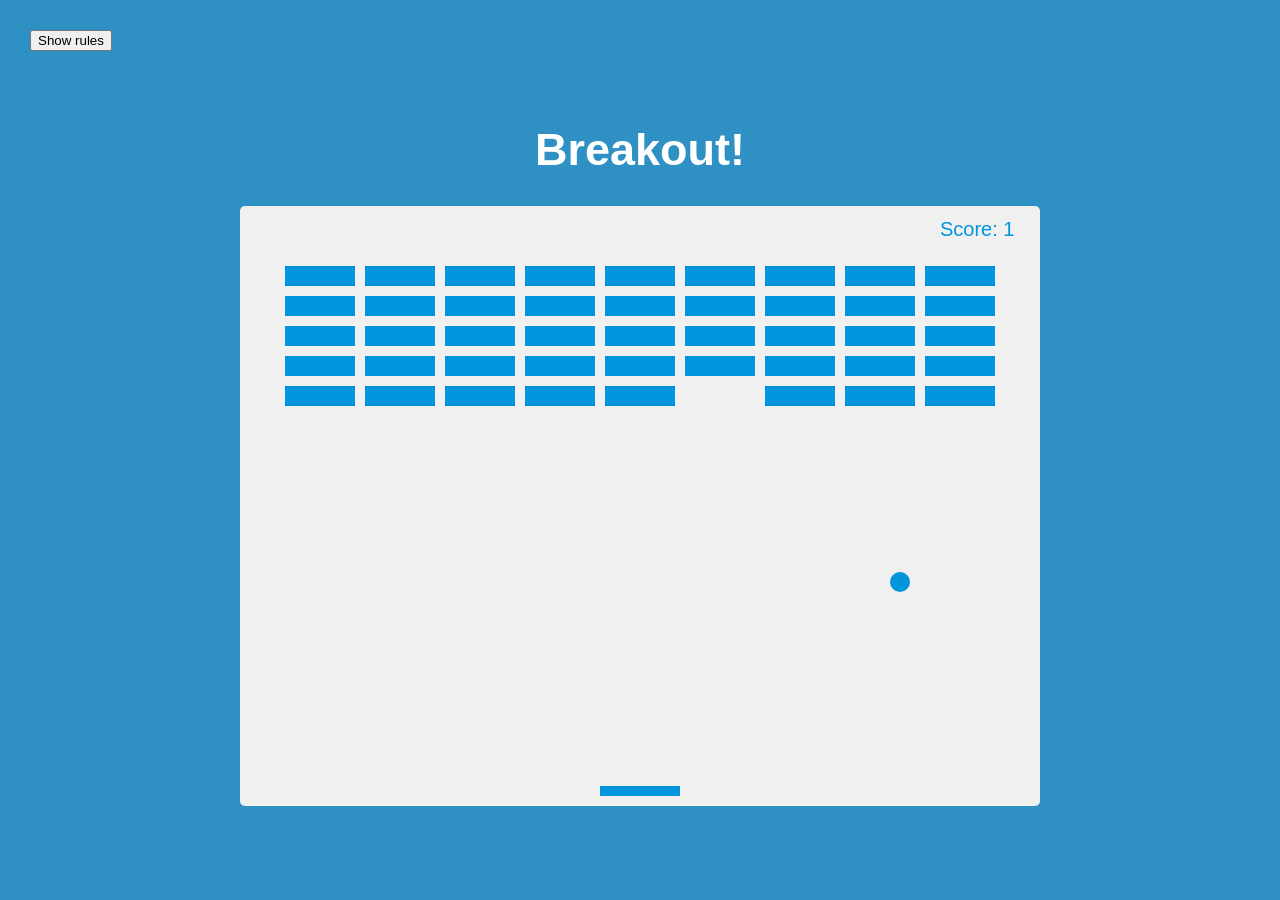
<file: breakoutgame/index.html>
<!DOCTYPE html>
<html lang="en">
<head>
    <meta charset="UTF-8">
    <meta name="viewport" content="width=device-width, initial-scale=1.0">
    <title>Breakout game</title>
   <link rel = "stylesheet" href="index.css">
</head>
<body>
    <h1>Breakout!</h1>
    <button id = "rules-btn" class = "rules-btn">Show rules</button>
    <div id = "rules" class = "rules">
    <p>We Use right and left arrow keys to move the paddle to bounce the ball up and break the block</p>
    <p>If you miss the ball the score and blocks will be reset</p>
    <button id = "close-btn" class = "btn">Close</button>
    </div>
    <canvas id ="canvas" width = "800" height="600"></canvas>
    <script src = "index.js"></script>
</body>
</html>
</file>
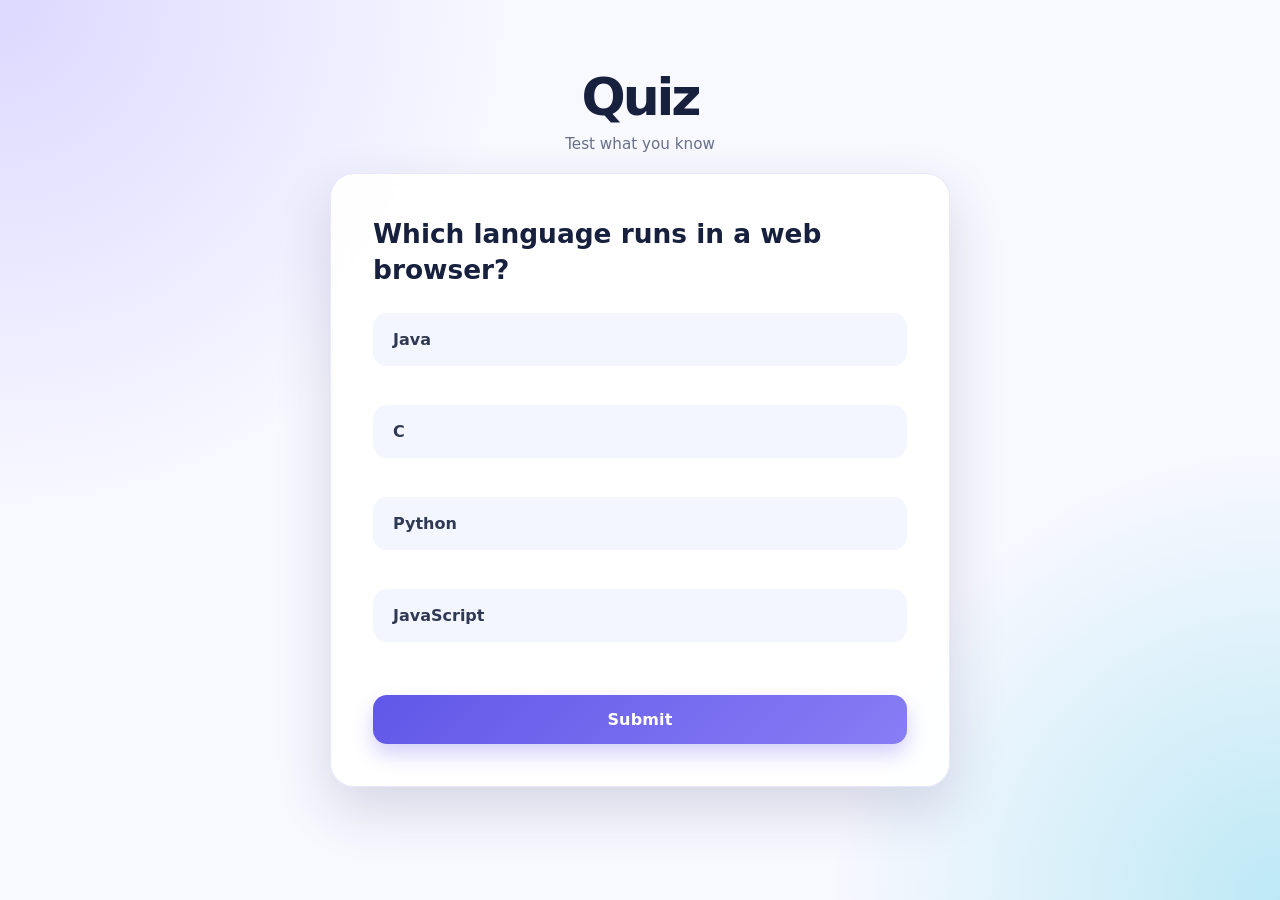
<file: quiz/index.html>
<!DOCTYPE html>
<html lang="en">

<head>
    <meta charset="UTF-8">
    <meta name="viewport" content="width=device-width, initial-scale=1.0">
    <title>Quiz</title>
    <link rel = "stylesheet" href= "styles.css" >
</head>

<body>
    <header>
        <h1>Quiz</h1>
    </header>
    <div id="questioncard">
        <h2 id="question"></h2>
        <input type="radio" id="option1" name = "answer" value="a" >
        <label for="option1">a</label><br>
        <input type="radio" id="option2" name = "answer" value="b" >
        <label for="option2">b</label><br>
        <input type="radio" id="option3" name = "answer" value="c" >
        <label for="option3">c</label><br>
        <input type="radio" id="option4" name = "answer" value="d" >
        <label for="option4">d</label><br>
        <button id = "Submit">Submit</button>
    </div>
    
    <p id = "result"></p>
    <script type="module" src="script.js"></script>
</body>

</html>
</file>
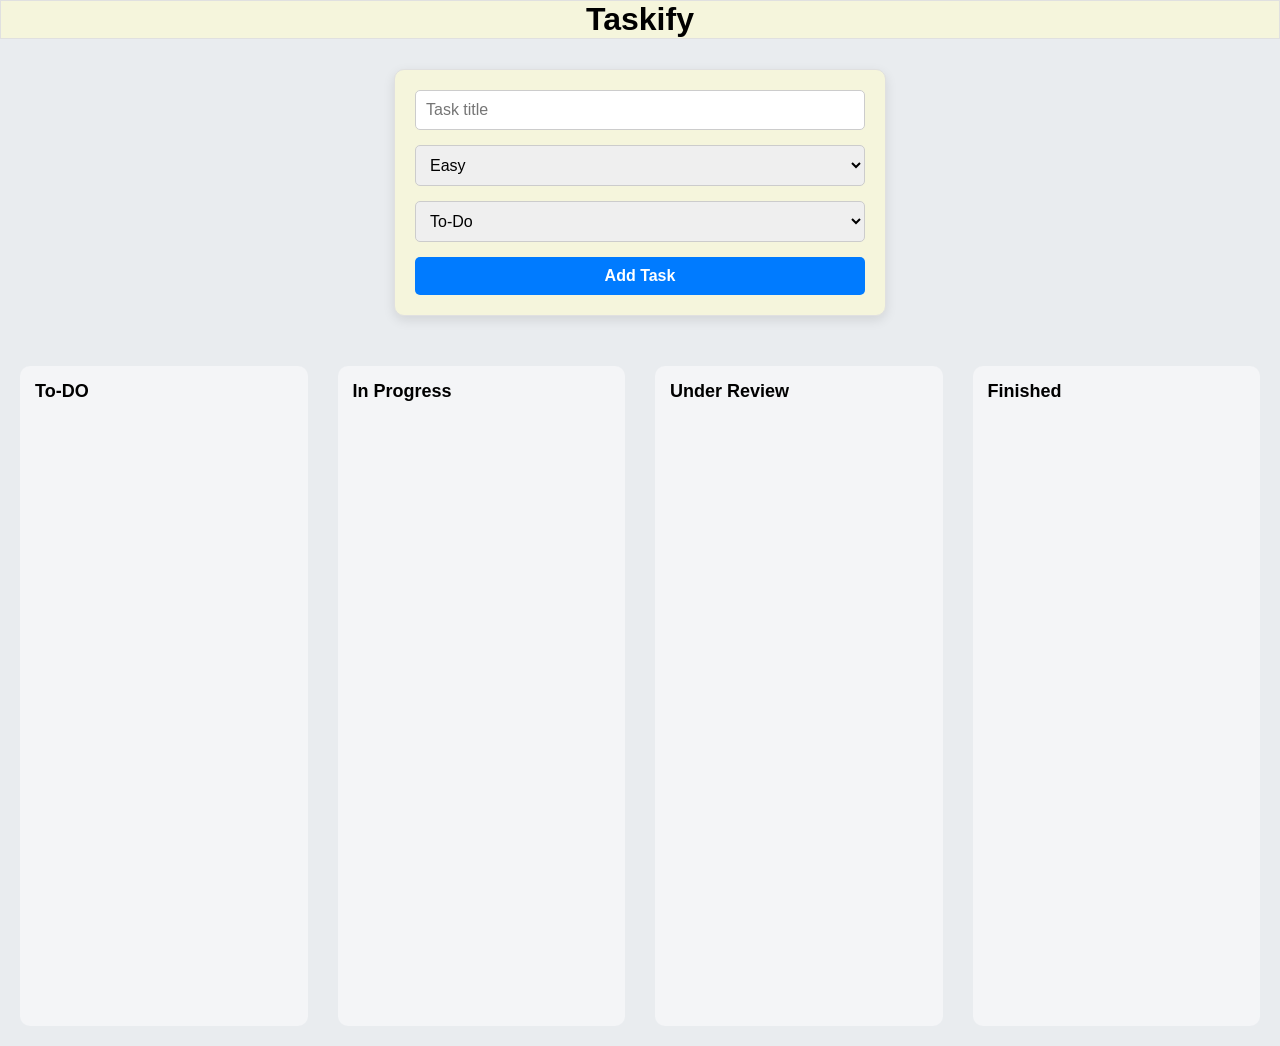
<file: taskify/index.html>
<!DOCTYPE html>
<html lang="en">

<head>
    <meta charset="UTF-8">
    <meta name="viewport" content="width=device-width, initial-scale=1.0">
    <link rel="stylesheet" href="styles.css">
    <title>Taskify</title>
</head>

<body>
    <header>
        <h1>Taskify</h1>
    </header>
    <div class="task-form">
        <input type="text" placeholder="Task title" id="task-input">
        <select id="task-difficulty">
            <option value="easy">Easy</option>
            <option value="medium">Medium</option>
            <option value="hard">Hard</option>
        </select>
        <select id="task-category">
            <option value="todo">To-Do</option>
            <option value="in-progress">In Progress</option>
            <option value="under-review">Under Review</option>
            <option value="finished">Finished</option>
        </select>
        <button id="add-btn">Add Task</button>
    </div>
    <div id="maincontainer">
        <div id="todo" class="seccontainers">
            <h2>To-DO</h2>
            <div class="task-list"></div>
        </div>
        <div id="in-progress" class="seccontainers">
            <h2>In Progress</h2>
            <div class="task-list"></div>
        </div>
        <div id="under-review" class="seccontainers">
            <h2>Under Review</h2>
            <div class="task-list"></div>
        </div>
        <div id="finished" class="seccontainers">
            <h2>Finished</h2>
            <div class="task-list"></div>
        </div>
    </div>
    <script type="module" src="script.js"></script>
</body>

</html>
</file>
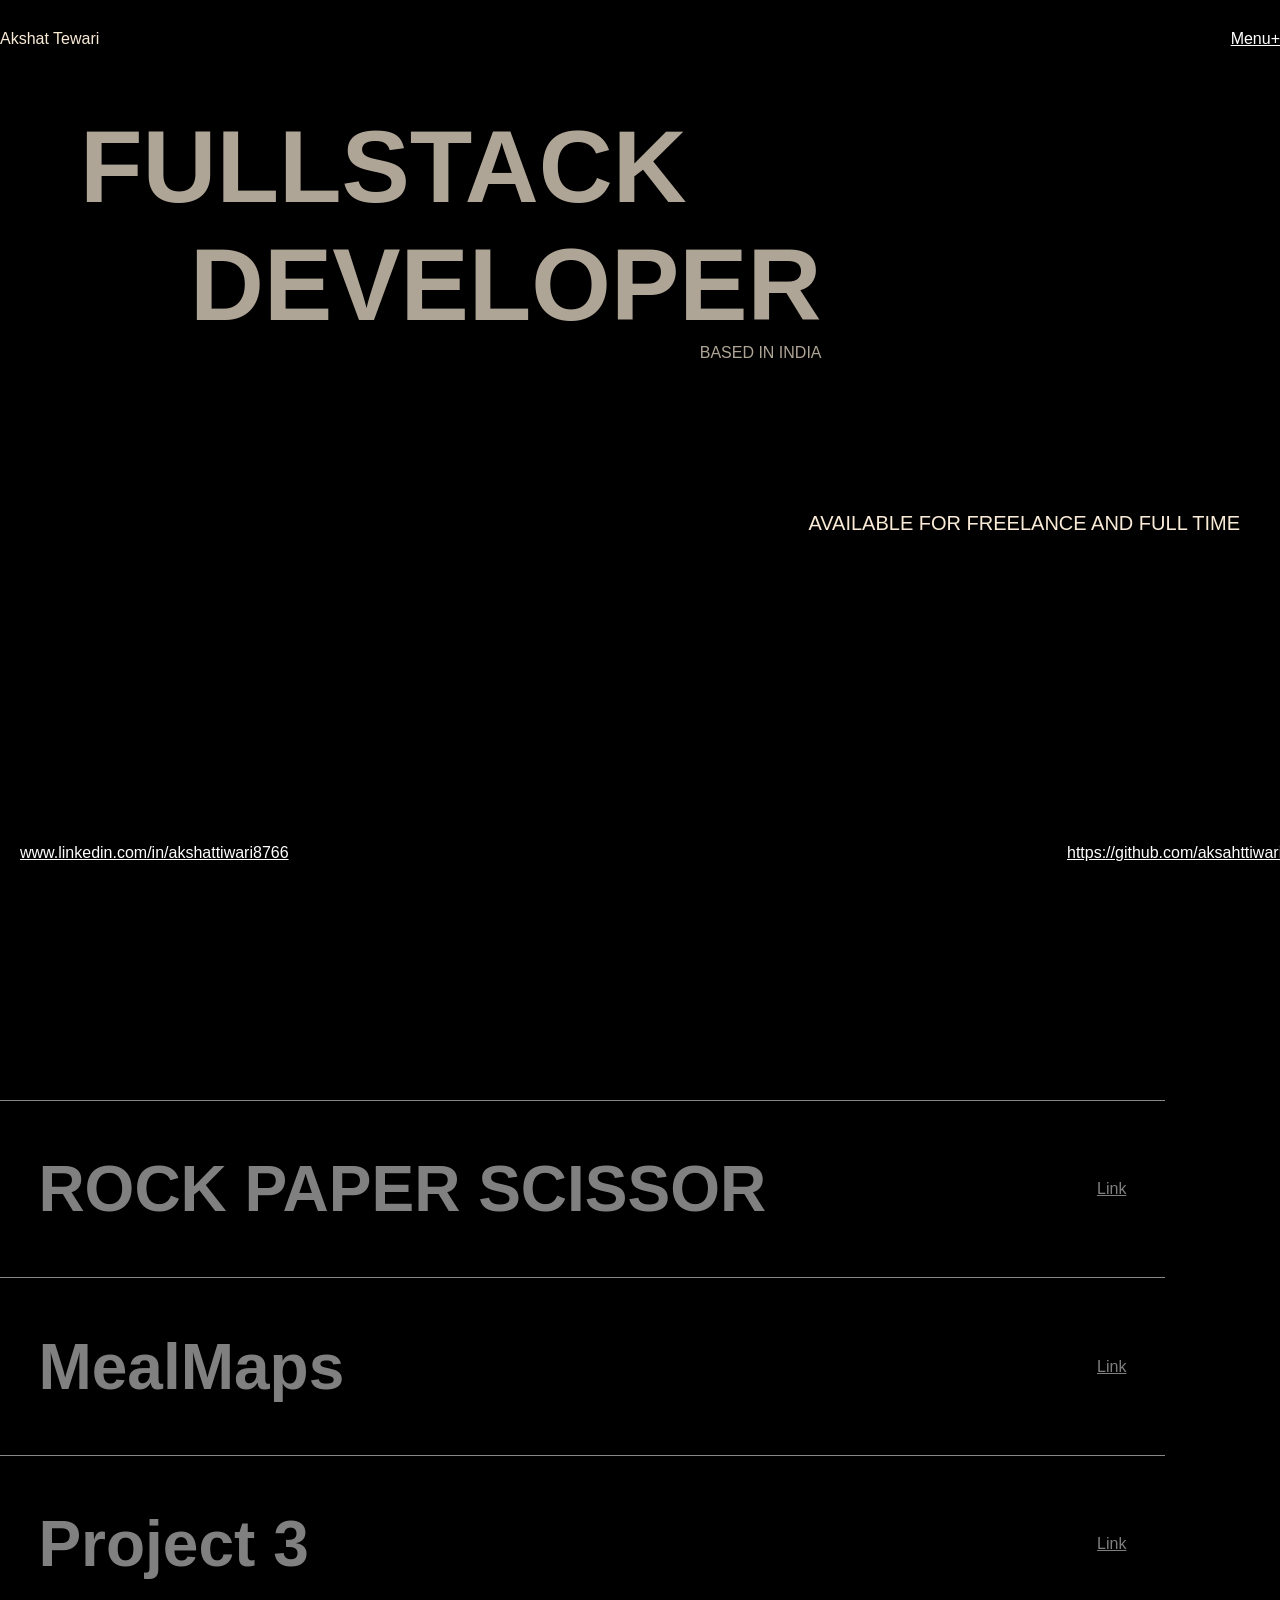
<file: portfolio/portfolio.html>
<!DOCTYPE html>
<html lang="en">
<head>
    <meta charset="UTF-8">
    <meta name="viewport" content="width=device-width, initial-scale=1.0">
    <title>Portfolio</title>
    <link rel = "stylesheet" href = portfolio.css>
</head>
<body>
    <div id="main">
         <div id="home">
            <nav id="navbar">
                <div id= "namecontainer">Akshat Tewari</div>
                <a href = "#" id="dropdown">Menu+</a>
            </nav>
            <div id = "heading">
                <h1 id="firsth1">FULLSTACK</h1>
                <div id="blocktext"><h1 id="secondh1">DEVELOPER</h1>
                <p>based in India</p>
                </div>
            </div>
             <div id = "extrainfo">
                <span>Available for freelance and Full time</span>
            </div> 
            <div id = "contactinfo">
                <a id="linkedin" href="www.linkedin.com/in/akshattiwari8766">www.linkedin.com/in/akshattiwari8766</a>
                <a id="github" href="https://github.com/aksahttiwari12">https://github.com/aksahttiwari12</a>
            </div>
        
        
        </div> 
        <div id="secondpage">
             <div id="elem">
                <h2>ROCK PAPER SCISSOR</h2>
                <a href="#">Link</a>
             </div>
             <div id="elem">
                <h2>MealMaps</h2>
                 <a href="#">Link</a>
             </div>
             <div id="elem">
                <h2>Project 3</h2>
                 <a href="#">Link</a>
             </div>
        </div>
    </div>
    
</body>
</html>
</file>
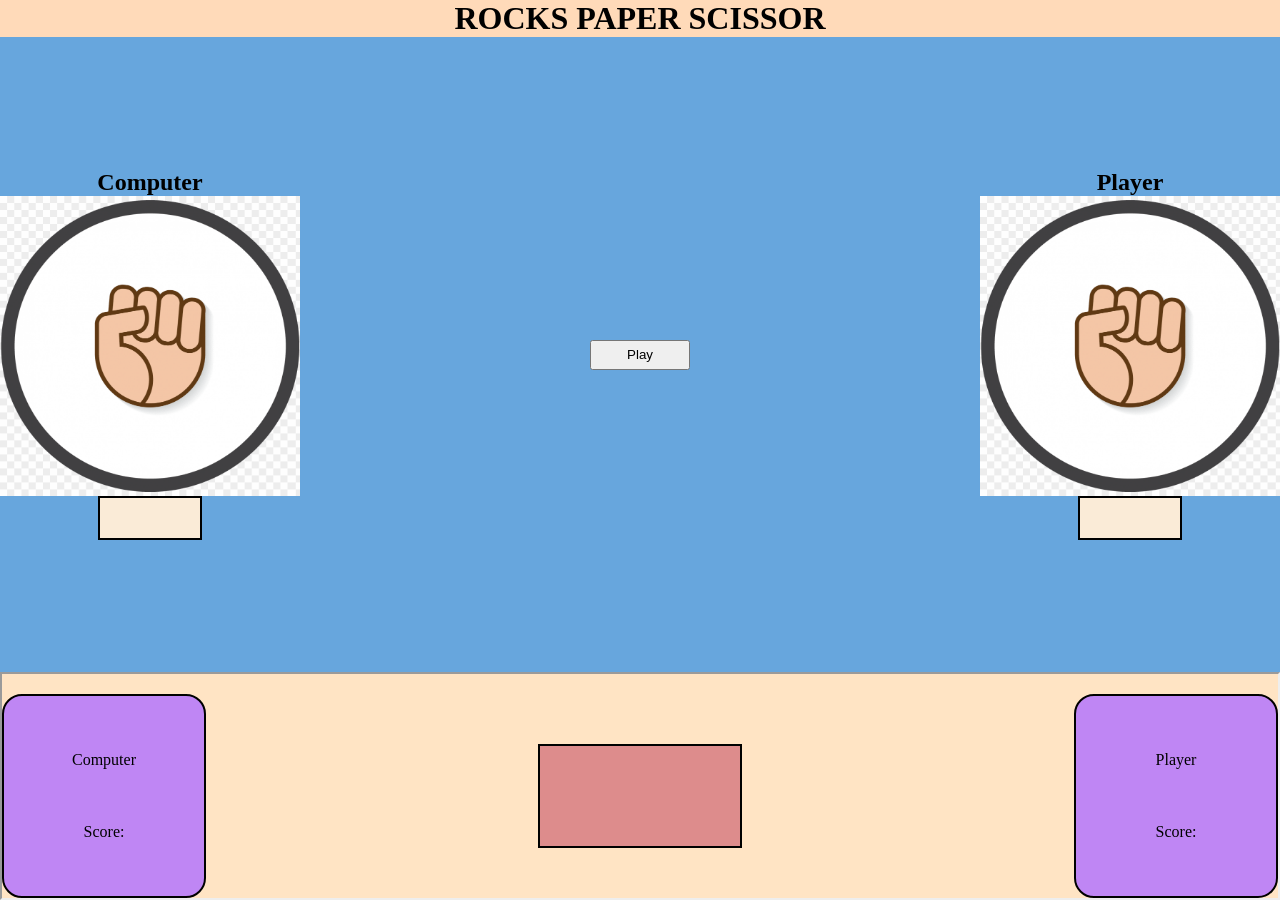
<file: rockpaperscissor/rockpaperscissor/rps.html>
<!DOCTYPE html>
<html lang="en">

<head>
    <meta charset="UTF-8">
    <meta name="viewport" content="width=device-width, initial-scale=1.0">
    <title>ROCK PAPER SCISSOR</title>
    <link rel="stylesheet" href="rps.css">
    
</head>

<body>
    <header>
        <h1>ROCKS PAPER SCISSOR</h1>
    </header>

    <div class="arena">
        <div class="computer">
            <h2>Computer</h2>
            <img src="images/hand.png" class="handsigns">
            <div id = "computerchose"></div>
        </div>
        <div class="gamestart" >
            <div id = "playbutton"><button>Play</button></div>
            <div class="choices" id = "choicesbuttons">
            <button id="rocks">Rocks</button>
            <button id="paper">Paper</button>
            <button id="scissor">Scissors</button>
            </div> 
        </div>
        <div class="player">
            <h2>Player</h2>
            <img src="images/hand.png">
            <div id = "playerchose"></div>
        </div>

    </div>
    <div class="score">
        <div class="computerscore">
            <p>Computer</p>
            <p id = "computerscoretext">Score:</p>
        </div>
        <div id = "result">
        </div>
        <div class="playerscore">
            <p>Player</p>
            <p id = "playerscoretext">Score:</p>
        </div>

    </div>


<script src = "rps.js" defer></script>
</body>

</html>
</file>
<file: breakoutgame/index.css>
* {
    box-sizing: border-box;
}

body {
    background-color: #2f91c3;
    display: flex;
    flex-direction: column;
    align-items: center;
    justify-content: center;
    font-family: Arial, Helvetica, sans-serif;
    min-height: 100vh;
    margin: 0;
}

h1 {
    font-size: 45px;
    color: #fff;
}

canvas {
    background-color: #f0f0f0;
    display: block;
    border-radius: 5px;
}

.btn {
    cursor: pointer;
    border: 0;
    padding: 10px 20px;
    background: #000;
    color: #fff;
    border-radius: 5px;
}

.btn:focus {
    outline: 0;
}

.btn:hover {
    background: #222;
}

.btn:active {
    transform: scale(0.95);
}

.rules-btn {
    position: absolute;
    top: 30px;
    left: 30px;
}

.rules {
    position: absolute;
    top: 0;
    left: 0;
    background: #333;
    color: #fff;
    min-height: 100vh;
    width: 400px;
    padding: 20px;
    line-height: 1.5;
    transform: translateX(-400px);
    transition: transform 1s ease-in-out;
}
.rules.show {
  transform: translateX(0);
}
</file>
<file: quiz/styles.css>
:root {
    --ink: #17213d;
    --muted: #68708a;
    --surface: #ffffff;
    --option: #f4f6ff;
    --accent: #6157e8;
    --accent-dark: #4740bd;
    --shadow: 0 22px 55px rgba(31, 37, 84, 0.16);
}

* {
    box-sizing: border-box;
    margin: 0;
    padding: 0;
}

body {
    min-height: 100vh;
    padding: 48px 20px;
    display: flex;
    flex-direction: column;
    align-items: center;
    justify-content: center;
    color: var(--ink);
    font-family: Inter, ui-sans-serif, system-ui, -apple-system, BlinkMacSystemFont, "Segoe UI", sans-serif;
    background:
        radial-gradient(circle at top left, #dcd8ff 0, transparent 32rem),
        radial-gradient(circle at bottom right, #bde9f5 0, transparent 28rem),
        #f8f8ff;
}

header {
    margin-bottom: 20px;
    text-align: center;
}

header h1 {
    font-size: clamp(2rem, 5vw, 3.25rem);
    letter-spacing: -0.06em;
}

header h1::after {
    content: "Test what you know";
    display: block;
    margin-top: 8px;
    color: var(--muted);
    font-size: 0.95rem;
    font-weight: 500;
    letter-spacing: 0;
}

#questioncard {
    width: min(100%, 620px);
    padding: clamp(24px, 5vw, 42px);
    border: 1px solid rgba(97, 87, 232, 0.14);
    border-radius: 24px;
    background: rgba(255, 255, 255, 0.92);
    box-shadow: var(--shadow);
    backdrop-filter: blur(10px);
}

#question {
    margin-bottom: 26px;
    font-size: clamp(1.25rem, 3vw, 1.65rem);
    line-height: 1.35;
}

/* Keep the real radio inputs accessible while making their labels look like answer cards. */
#questioncard input[type="radio"] {
    position: absolute;
    opacity: 0;
}

#questioncard label {
    display: block;
    margin: 10px 0;
    padding: 15px 18px;
    border: 2px solid transparent;
    border-radius: 14px;
    color: #303953;
    background: var(--option);
    cursor: pointer;
    font-weight: 600;
    transition: transform 160ms ease, border-color 160ms ease, background 160ms ease, box-shadow 160ms ease;
}

#questioncard label:hover {
    transform: translateY(-2px);
    border-color: rgba(97, 87, 232, 0.35);
    box-shadow: 0 8px 18px rgba(50, 51, 117, 0.1);
}

#questioncard input[type="radio"]:checked + label {
    border-color: var(--accent);
    color: var(--accent-dark);
    background: #e8e6ff;
}

#questioncard input[type="radio"]:focus-visible + label {
    outline: 3px solid rgba(97, 87, 232, 0.35);
    outline-offset: 3px;
}

#Submit {
    width: 100%;
    margin-top: 24px;
    padding: 15px 20px;
    border: 0;
    border-radius: 14px;
    color: #ffffff;
    background: linear-gradient(135deg, var(--accent), #877df5);
    box-shadow: 0 10px 20px rgba(97, 87, 232, 0.28);
    cursor: pointer;
    font: inherit;
    font-weight: 800;
    letter-spacing: 0.01em;
    transition: transform 160ms ease, box-shadow 160ms ease;
}

#Submit:hover {
    transform: translateY(-2px);
    box-shadow: 0 14px 26px rgba(97, 87, 232, 0.34);
}

#Submit:active {
    transform: translateY(0);
}

#result {
    width: min(100%, 620px);
    min-height: 28px;
    margin-top: 18px;
    color: var(--accent-dark);
    text-align: center;
    font-weight: 750;
}

@media (max-width: 480px) {
    body {
        padding: 32px 14px;
    }

    #questioncard {
        border-radius: 18px;
    }

    #questioncard label {
        padding: 14px;
    }
}
</file>
<file: taskify/styles.css>
* {
  margin: 0;
  padding: 0;
}

#maincontainer {
    display: flex;
    gap: 10px;
    padding: 10px;
}

.seccontainers {
    flex: 1;
    min-height: 70vh;
    background-color: #f4f5f7;
    border-radius: 10px;
    padding: 15px;
    margin: 10px;
}

.seccontainers h2 {
    font-size: 18px;
    margin-bottom: 15px;
}

body {
  background-color: #e9ecef;
    font-family: Arial, sans-serif;
}

.task-card{
  background-color: white;
  padding: 15px;
  margin-bottom: 12px;
  border-radius: 8px;
  box-shadow: 0 2px 6px rgba(0, 0, 0, 0.15);
    display: flex;
    flex-direction: column;
    gap: 8px;
    cursor: grab;
}

.task-form {
  max-width: 450px;
  margin: 30px auto;
  padding: 20px;


  background-color: beige;
  border-radius: 10px;
  /* Rounds the corners */
  box-shadow: 0 4px 12px rgba(0, 0, 0, 0.1);
  border: 1px solid #e0e0e0;


  display: flex;
  flex-direction: column;
  gap: 15px;
}

.task-card h3 {
    font-size: 18px;
}
.difficulty {
    background-color: #e8f0fe;
}

.category {
    background-color: #eeeeee;
}

.task-list {
    padding: 10px;
    min-height: 60px;
}

.difficulty,
.category {
    font-size: 18px;
    padding: 4px 8px;
    border-radius: 12px;
    width: fit-content;
}

.task-form input,
.task-form select,
.task-form button {
  padding: 10px;
  font-size: 16px;
  border: 1px solid #ccc;
  border-radius: 5px;
  width: 100%;
  box-sizing: border-box;
}

.task-form button {
  background-color: #007bff;
  color: white;
  border: none;
  cursor: pointer;
  font-weight: bold;
}

.task-form button:hover {
  background-color: #0056b3;
}

header {
  text-align: center;
  border: 1px solid #e0e0e0;
  background-color: beige;
}
</file>
<file: rockpaperscissor/rockpaperscissor/rps.css>
*{
    margin: 0;
    padding: 0;
}
body{
    min-height: 100vh;
    display: flex;
    flex-direction: column;
}
header{
   display: flex;
   justify-content: center;
   background-color: peachpuff;
}
img{
    width: 300px;
    height: 300px;
}
button{
    height: 30px;
    width: 100px;
}
.arena{
   display: flex;
   justify-content: space-between;
   align-items: center;
   background-color: rgb(103, 166, 221);
   flex: 1;
}
.gamestart{
    display: flex;
    flex-direction: column;
    justify-content: space-evenly;
}
.choices{
    display: flex;
    flex-direction: column;
}
.computerscore{
    display: flex;
    flex-direction: column;
    justify-content: space-evenly;
    align-items: center;
    border: 2px solid;
    border-radius: 20px;
    width: 200px;
    height: 200px;
    background-color: rgb(191, 134, 244);
}
.playerscore{
    display: flex;
    flex-direction: column;
    justify-content: space-evenly;
    align-items: center;
    border: 2px solid;
    border-radius: 20px;
    width: 200px;
    height: 200px;
    background-color: rgb(191, 134, 244);
}
.score{
    display: flex;
    justify-content: space-between;
    align-items: center;
    padding: 20px 40px;
    border: 2px inset;
    background-color: bisque;
    padding: 20px 0 0 0;
    
}
.computer h2{
    text-align: center;
}
.player h2{
    text-align: center;
}
.computer,
.player{
    display: flex;
    flex-direction: column;
    align-items: center;
}
.choices{
    display: none;
}
#result{
    display: flex;
    justify-content: center;
    align-items: center;
   border: 2px solid black;
   height: 100px;
   width: 200px;
   background-color: rgb(221, 140, 140);
   color: rgb(5, 1, 1);
   font-size: 40px;

}
#computerchose,
#playerchose{
    border: 2px solid black;
    width: 100px;
    height: 40px;
    background-color: antiquewhite;
    color: black;
    font-size: 30px;
    text-align: center;
}
</file>
